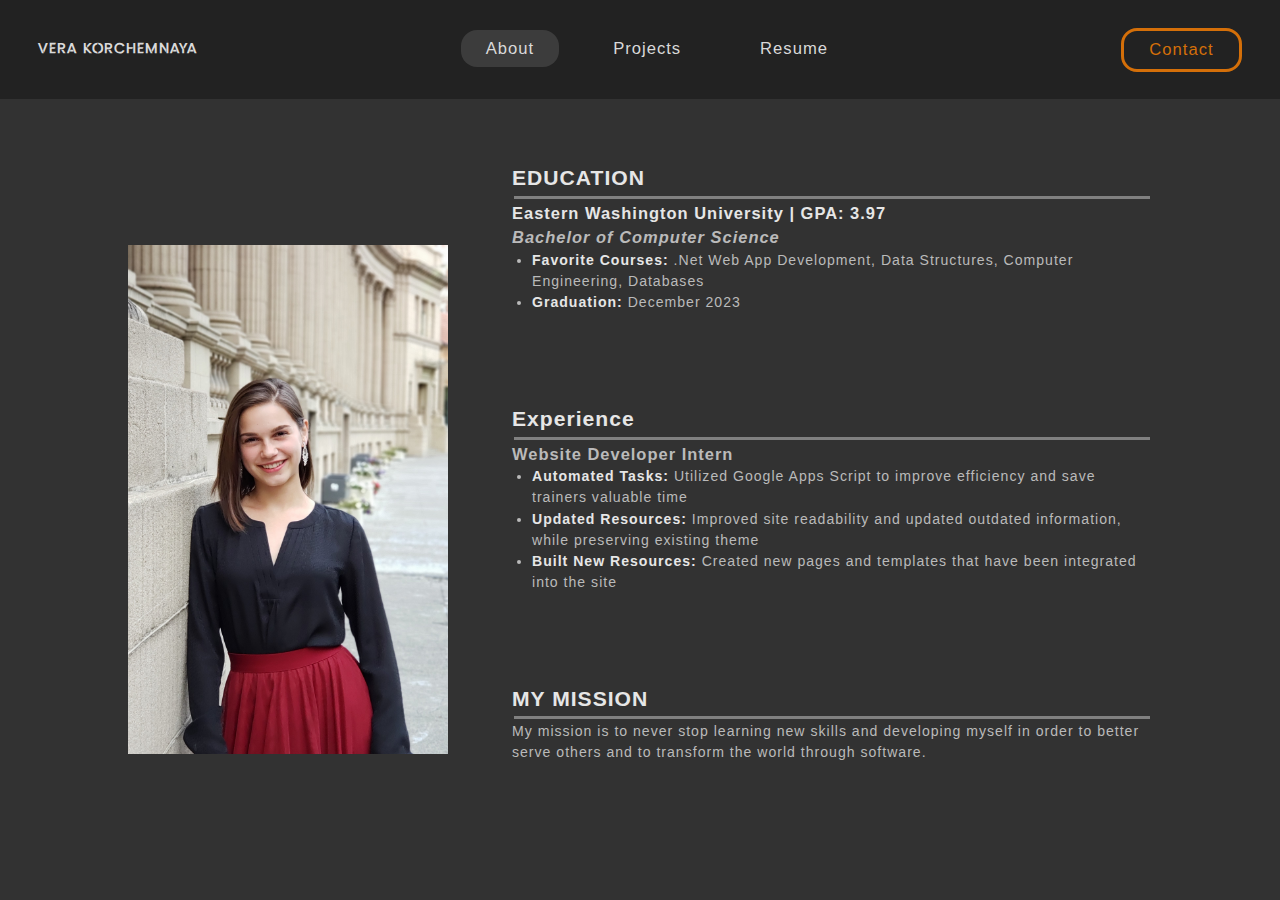
<file: index.html>
<!DOCTYPE html>
<html lang="en">

<head>
  <meta charset="UTF-8" />
  <meta http-equiv="X-UA-Compatible" content="IE=edge" />
  <meta name="viewport" content="width=device-width, initial-scale=1.0" />
  <title>Vera Korchemnaya's Perfolio</title>
  <link rel="stylesheet" href="style.css" />
</head>

<body>

  <div class="scroll-container">

    <header>
      <p class="logo">Vera Korchemnaya</p>

      <nav>
        <ul class="nav-list">
          <li>
            <a class="about tab" href="#about">About</a>
          </li>
          <li>
            <a class="project tab" href="#project">Projects</a>
          </li>
          <li>
            <a class="resume tab" href="#resume">Resume</a>
          </li>
          <li>
            <a id="toggleContactTab" class="contact tab" href="#contact">Contact</a>
          </li>
        </ul>
      </nav>

      <a class="contact btn-contact tab" href="#contact"><button>Contact</button></a>

      <button class="toggle-nav">
        <span></span>
        <span></span>
        <span></span>
      </button>
    </header>


    <section class="about slide-background" id="about">
      <div class="grid-container">
        <div class="grid-item grid-item-photo">
          <img src="images/about/portrait.jpg" alt="Picture of Me">
        </div>
        <div class="grid-item grid-item-1">
          <h2><b>EDUCATION</b></h2>
          <hr>
          <h3><b>Eastern Washington University | GPA: 3.97</b></h3>
          <h3><i>Bachelor of Computer Science</i></h3>
          <ul>
            <li><b>Favorite Courses:</b> .Net Web App Development, Data Structures, Computer Engineering, Databases
            </li>
            <li><b>Graduation:</b> December 2023</li>
          </ul>
        </div>

        <div class="grid-item grid-item-2">
          <h2><b>Experience</b></h2>
          <hr>
          <h3>Website Developer Intern</h3>
          <ul>
            <li><b>Automated Tasks:</b> Utilized Google Apps Script to improve efficiency and save trainers valuable
              time</li>
            <li><b>Updated Resources:</b> Improved site readability and updated outdated information, while preserving
              existing theme</li>
            <li><b>Built New Resources:</b> Created new pages and templates that have been integrated into the site</li>
          </ul>
        </div>

        <div class="grid-item grid-item-3">
          <h2><b>MY MISSION</b></h2>
          <hr>
          <p>My mission is to never stop learning new skills and developing myself in order to better serve others
            and to transform the world through software.</p>
        </div>
      </div>
    </section>


    <section class="project slide-background section-1" id="project">
      <div class="grid-container">
        <div class="grid-item grid-item-1">
          <h2><b>Group Project: Home Design Application (2022-Current)</b></h2>
          <hr>
          <ul>
            <li>Collaborated with a team of 4 to build a 2D desktop application that allows home designers to easily
              create floor plans and arrange furniture to meet their specific needs</li>
            <li>Incorporated features such as custom item creation, multiple floor support, and workspace comparison, to
              enhance the design process</li>
            <li>Designed a seamless user experience, including drag and drop item functionality, saving progress and
              switching
              between editing and arranging modes</li>
          </ul>
        </div>

        <div class="grid-item grid-item-sidebar">
          <h2>SEE DEMO</h2>
          <a href="https://youtu.be/UZ3QIay7S08" target="blank"><img src="images/projects/video.png"
              alt="Youtube Link"></a>
        </div>

        <div class="grid-item grid-item-2">
          <h2><b>Personal Website</b></h2>
          <hr>
          <ul>
            <li>Developed a website from scratch using HTML5, CSS3, and JavaScript</li>
            <li>Implemented responsive design with media queries to ensure optimal viewing experience across various
              devices,
              including creation of a mobile-friendly menu</li>
            <li>Developed an understanding of DOM manipulation in JavaScript</li>
            <li>Launched the website using AWS utilizing Route 53, S3, and a Linux EC2 instance</li>
          </ul>
        </div>

        <div class="grid-item grid-item-sidebar">
          <h2>SEE MY CODE</h2>
          <a href="https://github.com/VeraKorchemnaya/ResumeProjects" target="blank"><img
              src="images/projects/new-tab.png" alt="GitHub Link"></a>
        </div>
      </div>
    </section>

    <section class="resume slide-background" id="resume">
      <article class="frame-container">
        <iframe src="resources/resume.pdf" frameborder="0"></iframe>
      </article>
    </section>


    <section class="contact slide-background" id="contact">
      <div class="email-container">
        <h1>Email me at:</h1>
        <h2>vkorchemnaya@ewu.edu</h2>
      </div>

      <footer>
        <ul>
          <a class="icon" href="https://app.joinhandshake.com/users/17597183" target="blank">
            <img src="images/footer/handshake.png" alt="Handshake">
          </a>
          <a class="link" href="https://app.joinhandshake.com/users/17597183" target="blank">
            <li>Handshake</li>
          </a>

          <a class="icon" href="mailto:vkorchemnaya@ewu.edu">
            <img src="images/footer/mail.png" alt="Email">
          </a>
          <a class="link" href="mailto:vkorchemnaya@ewu.edu">
            <li>vkorchemnaya@ewu.edu</li>
          </a>

          <a class="icon" href="https://www.linkedin.com/in/vera-korchemnaya/" target="blank">
            <img src="images/footer/linkedIn.png" alt="LinkedIn">
          </a>
          <a class="link" href="https://www.linkedin.com/in/vera-korchemnaya/" target="blank">
            <li>LinkedIn</li>
          </a>
        </ul>
      </footer>
    </section>
  </div>

  <script src="script.js"></script>
</body>

</html>
</file>
<file: style.css>
/* Custom font only for logo */
@font-face {
  font-family: Keroximport;
  src: url(Kerox.otf);
}

:root {
  --header-height: 11vh;
  --header-background: rgb(34, 34, 34);
  --header-text-color: rgb(217, 217, 217);
  --header-text-hover: rgb(135, 135, 135);
  --clr-primary-hover: rgb(60, 60, 60);
  --clr-pop: rgb(212, 111, 9);
  --clr-pop-hover: rgba(212, 111, 9, 0.8);
  --clr-secondary: rgb(50, 50, 50);
  --off-white: rgb(186, 186, 186);
  --bold-white: rgb(230, 230, 230);
  --slide-height: calc(100vh - var(--header-height));
}

* {
  font-family: sans-serif;
  letter-spacing: 1px;
  box-sizing: border-box;
  margin: 0;
  padding: 0;
}

body {
  font-size: 1.1vw;
  color: var(--off-white);
  line-height: 1.5;
}

b {
  color: var(--bold-white);
}

/* 
For Snap Scrolling

*/

.scroll-container {
  height: 100vh;
  width: 100vw;
  overflow-x: hidden;
  scroll-snap-type: block mandatory;
  scroll-padding: var(--header-height);
}

section {
  scroll-snap-align: start;
  height: var(--slide-height);
}

/* 
Sticky Nav Bar



*/
header {
  background-color: var(--header-background);
  height: 11vh;
  padding: 0 3vw;
  align-items: center;
  display: flex;
  justify-content: space-between;
  position: -webkit-sticky;
  position: sticky;
  top: 0;
}

.logo {
  font-weight: 700;
  font-family: Keroximport;
  color: var(--header-text-color);
  cursor: default;
  transition: text-shadow 300ms ease-in;
}

.logo:hover {
  cursor: default;
  text-shadow: 0 0 0.2rem var(--header-text-hover);
}

header a,
header button {
  font-weight: 400;
  font-size: 1.3vw;
  color: var(--header-text-color);
  text-decoration: none;
}

.nav-list {
  list-style: none;
}

.nav-list li {
  display: inline-block;
}

.nav-list li a {
  padding: 9px 25px;
  margin: 0.75rem;
  border-radius: 1rem;
  transition: background 300ms ease-in;
}

/* active classes for scrolling/hover effect */
.nav-list li a:hover,
.nav-list .active {
  background: var(--clr-primary-hover);
}

.btn-contact button {
  padding: 9px 25px;
  background-color: transparent;
  color: var(--clr-pop);
  border: 3px solid var(--clr-pop);
  border-radius: 1rem;
  cursor: pointer;
  transition: all 200ms ease-in;
}

.btn-contact button:hover,
header .contact.active button {
  box-shadow: 0 0 5px var(--clr-pop-hover);
}

/*  For responsive design   */

.nav-list #toggleContactTab {
  display: none;
}

.toggle-nav {
  display: none;
  flex-direction: column;
  justify-content: space-between;
  width: 30px;
  height: 21px;
  cursor: pointer;
  background-color: transparent;
  border: none;
}

.toggle-nav span {
  display: block;
  width: 100%;
  height: 3px;
  background-color: var(--off-white);
  border-radius: 3px;
}

/* 
Slides 





*/

/* Background for all slides */
.slide-background {
  background-color: var(--clr-secondary);
}

/* 
About Slide




*/

.about .grid-container {
  display: grid;
  height: var(--slide-height);
  top: var(--header-height);
  grid-template-columns: 25% 50%;
  row-gap: 2%;
  column-gap: 5%;
  justify-content: center;
  align-content: center;
}

.about .grid-item-photo {
  grid-row: span 3;
  display: flex;
  justify-content: center;
  align-items: center;
  overflow: hidden;
  height: 75vh;
}

.about .grid-item-photo img {
  width: 25vw;
}

.about hr,
.project hr {
  height: 3px;
  margin: 2px;
  background-color: grey;
  border: none;
}

.about ul,
.project ul {
  padding-left: 20px;
}

/* 
Project Slide




*/

.project .grid-container {
  display: grid;
  height: var(--slide-height);
  grid-template-columns: 50% 10%;
  grid-row-gap: 5%;
  grid-column-gap: 5%;
  justify-content: center;
  align-content: center;
}

.project .grid-item-sidebar {
  text-align: center;
  align-self: center;
  justify-self: center;
}

.project img {
  width: 70%;
  transition: all 300ms ease-in;
}

.project img:hover {
  -webkit-filter: drop-shadow(5px 5px 5px #222);
  filter: drop-shadow(5px 5px 5px #222);
  cursor: pointer;
}

/* 
Resume slide 




*/

.frame-container {
  height: var(--slide-height);
}

iframe {
  background-color: rgb(61, 61, 61);
  border: 20px var(--clr-secondary) solid;
  width: 100%;
  height: 100%;
}

/* 
Contact Slide




*/

.contact .email-container {
  height: calc(var(--slide-height) - var(--header-height));
  text-align: center;
  display: grid;
  justify-content: center;
  align-content: center;
}

.contact h1 {
  font-family: Keroximport;
  line-height: 3rem;
}

/* 
Contact Slide Footer


*/

footer {
  background-color: var(--header-background);
  height: var(--header-height);
  padding: 0 3vw;
  display: grid;
  justify-content: center;
  align-content: center;
  color: var(--header-text-color);
}

footer img {
  height: 7vh;
}

footer ul {
  display: flex;
  justify-content: center;
  align-items: center;
}

footer li {
  display: inline-block;
  padding: 10px;
}

footer a {
  font-weight: 400;
  font-size: 16px;
  color: var(--header-text-color);
}

/* Responsive Design */

@media (max-width: 767px) {
  body {
    font-size: 2vw;
  }

  /* For footer icons */
  nav,
  .btn-contact,
  .link {
    display: none;
  }

  .icon {
    padding: 0 2vw;
  }

  /* Change about page layout */
  .about .grid-container {
    grid-template-columns: 80%;
    row-gap: 3vh;
    column-gap: 0;
  }

  .about .grid-item-photo {
    grid-row: inherit;
    height: auto;
  }
}

@media (max-width: 767px) {
  .toggle-nav {
    display: flex;
  }

  nav {
    display: none;
    position: absolute;
    top: var(--header-height);
    left: 0;
    width: 100%;
  }

  nav.active {
    display: block;
    background-color: var(--header-background);
  }

  nav li {
    text-align: center;
  }

  nav a {
    font-size: 2vw;
  }

  .nav-list {
    display: flex;
    justify-content: center;
    align-items: center;
  }

  .nav-list li a {
    padding: 9px 18px;
    margin: 0.7rem;
  }

  #toggleContactTab.on {
    display: flex;
  }
}
</file>
